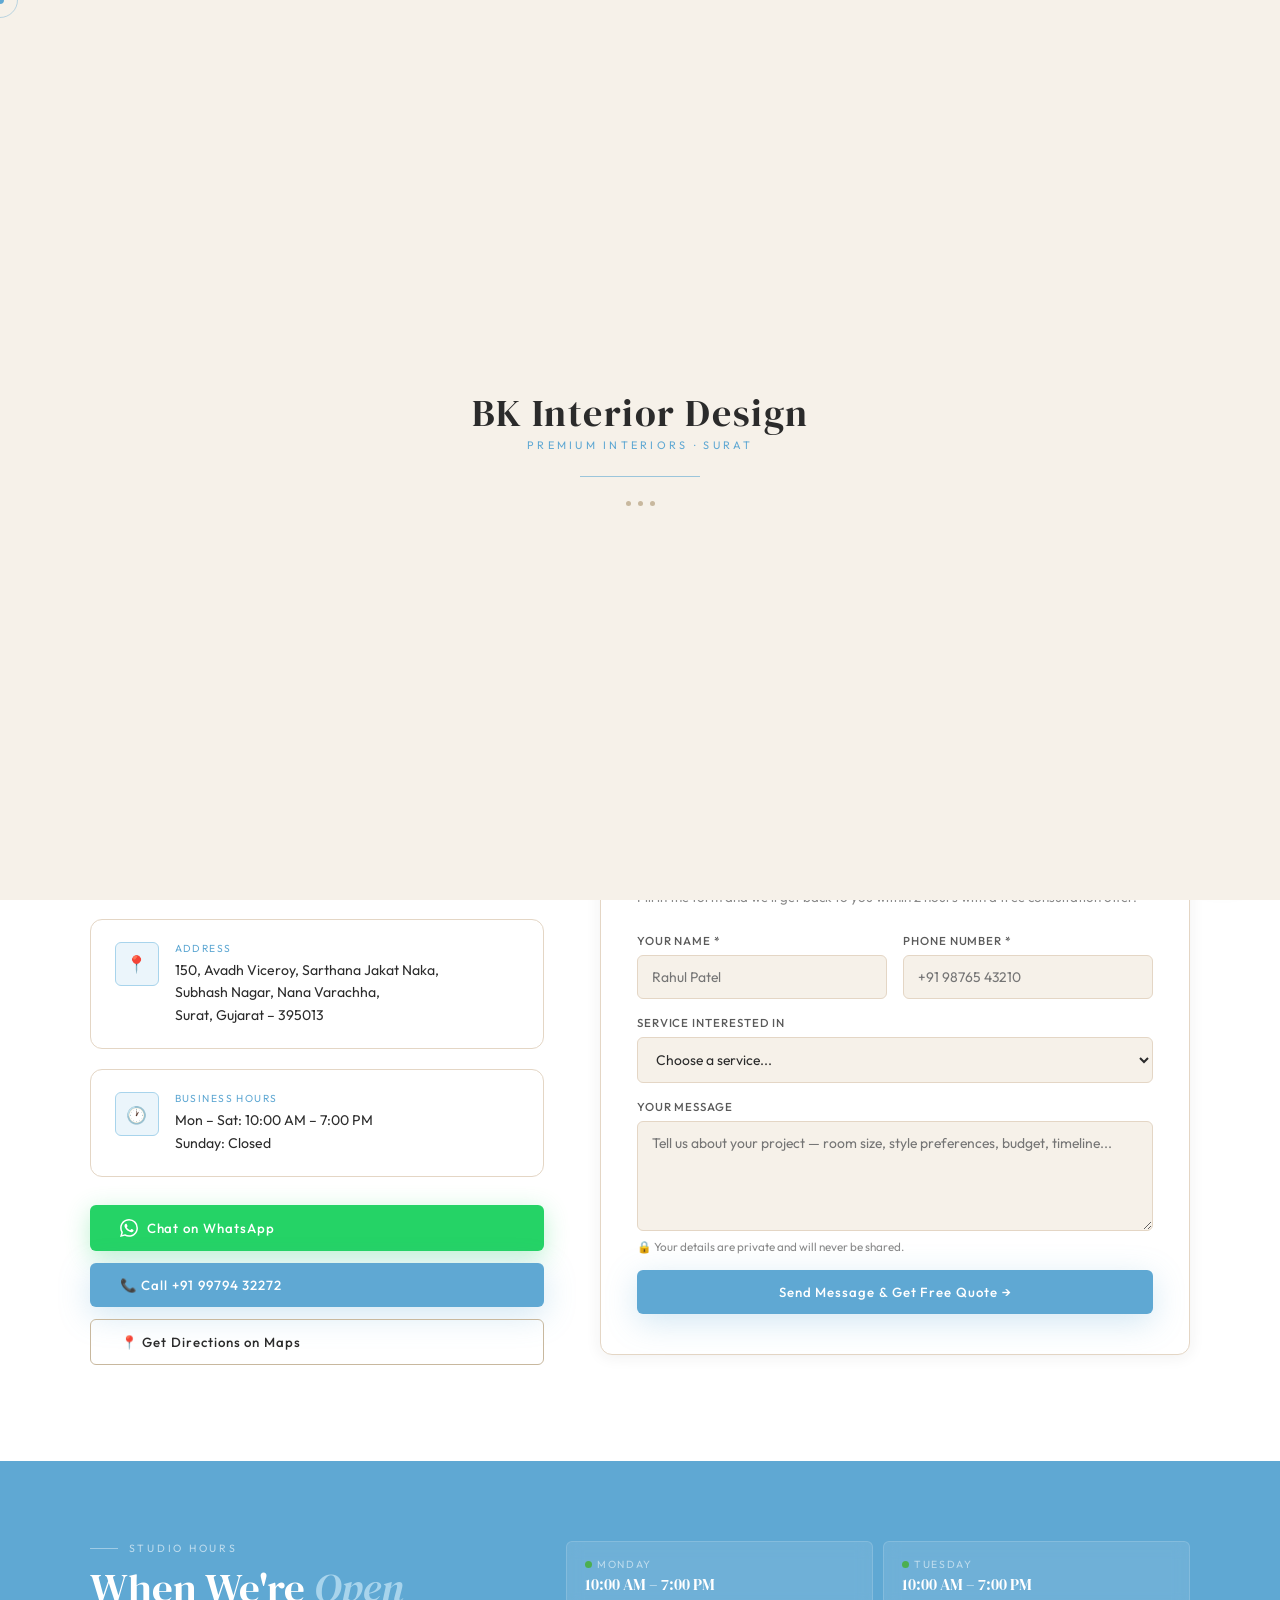
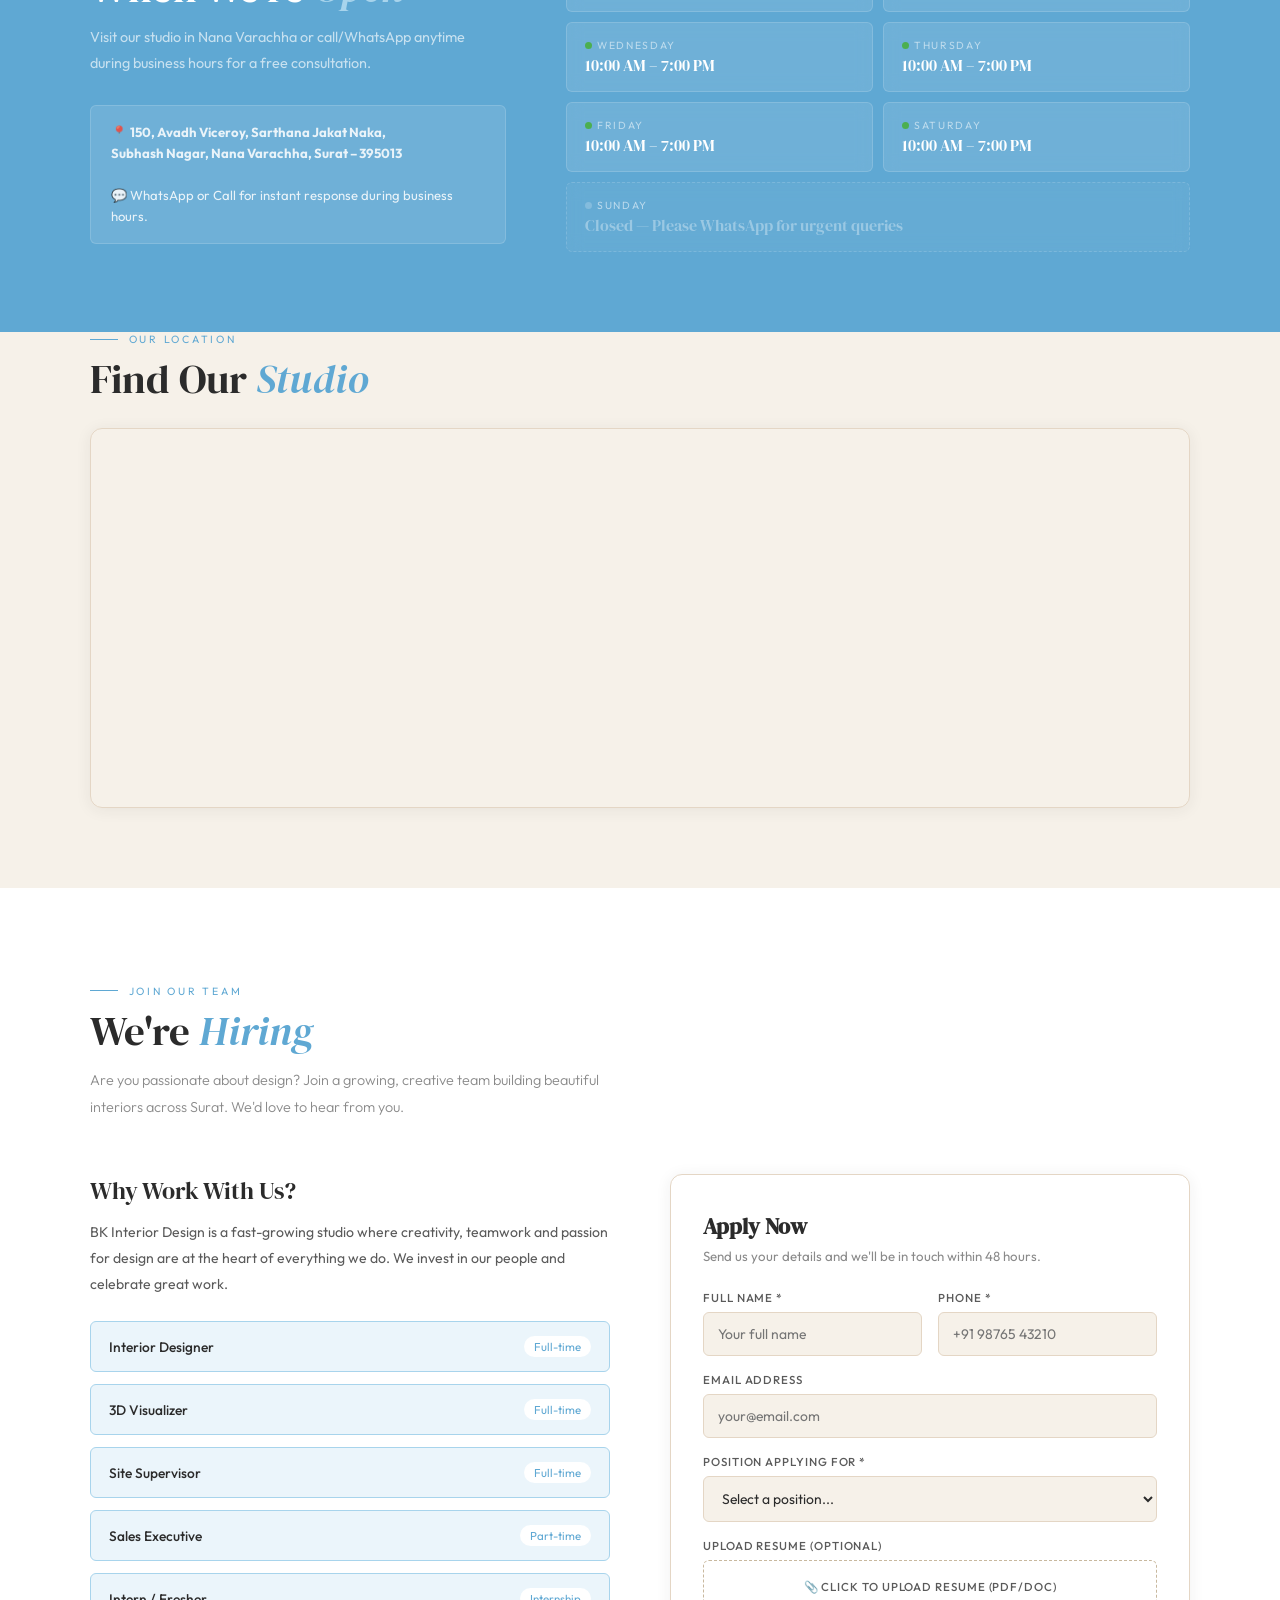
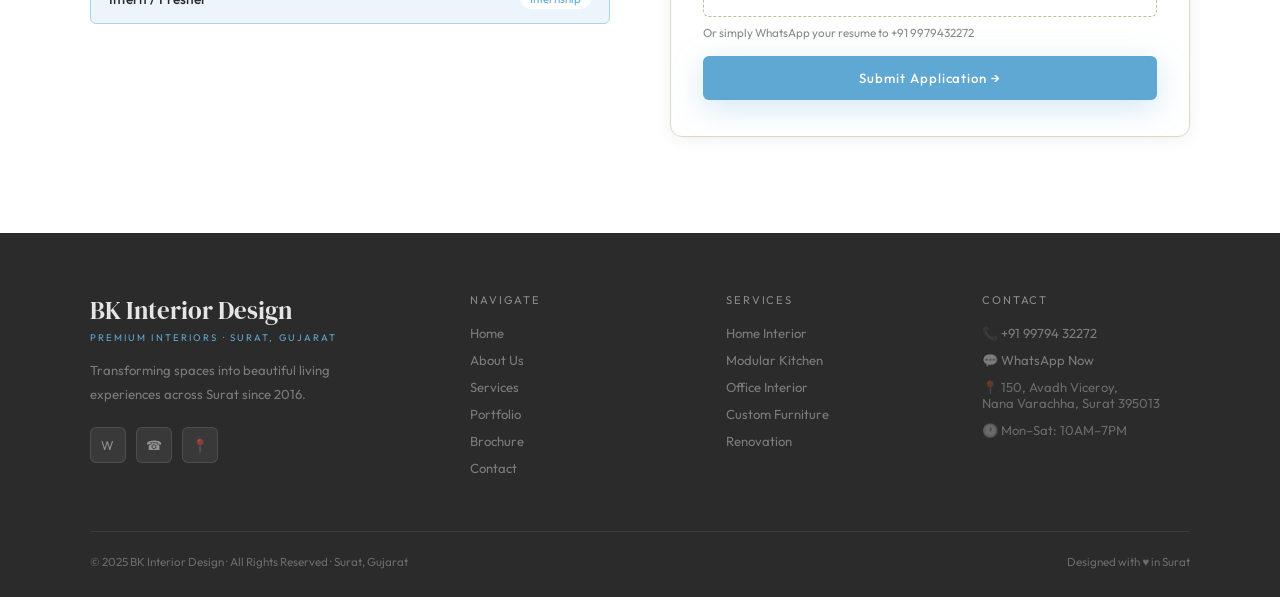
<file: contact.html>
<!doctype html>
<html lang="en">
  <head>
    <meta charset="UTF-8" />
    <meta name="viewport" content="width=device-width,initial-scale=1.0" />
    <meta
      name="description"
      content="Contact BK Interior Design Surat – Call, WhatsApp or visit us at Nana Varachha. Free consultation available. +91 9979432272"
    />
    <title>Contact Us | BK Interior Design Surat</title>
    <link
      href="https://fonts.googleapis.com/css2?family=DM+Serif+Display:ital@0;1&family=Outfit:wght@300;400;500;600&display=swap"
      rel="stylesheet"
    />
    <link rel="stylesheet" href="style.css" />
  </head>
  <body>
    <div id="cur"></div>
    <div id="curRing"></div>
    <div id="loader">
      <div class="loader-logo">
        <div class="ll-title">BK Interior Design</div>
        <div class="ll-sub">Premium Interiors · Surat</div>
      </div>
      <div class="loader-line"></div>
      <div class="loader-dots"><span></span><span></span><span></span></div>
    </div>

    <a
      class="float-wa"
      href="https://wa.me/919979432272?text=Hi%20BK%20Interior%20Design%2C%20I%27d%20like%20a%20free%20consultation."
      target="_blank"
      aria-label="WhatsApp"
      ><svg viewBox="0 0 24 24">
        <path
          d="M17.472 14.382c-.297-.149-1.758-.867-2.03-.967-.273-.099-.471-.148-.67.15-.197.297-.767.966-.94 1.164-.173.199-.347.223-.644.075-.297-.15-1.255-.463-2.39-1.475-.883-.788-1.48-1.761-1.653-2.059-.173-.297-.018-.458.13-.606.134-.133.298-.347.446-.52.149-.174.198-.298.298-.497.099-.198.05-.371-.025-.52-.075-.149-.669-1.612-.916-2.207-.242-.579-.487-.5-.669-.51-.173-.008-.371-.01-.57-.01-.198 0-.52.074-.792.372-.272.297-1.04 1.016-1.04 2.479 0 1.462 1.065 2.875 1.213 3.074.149.198 2.096 3.2 5.077 4.487.709.306 1.262.489 1.694.625.712.227 1.36.195 1.871.118.571-.085 1.758-.719 2.006-1.413.248-.694.248-1.289.173-1.413-.074-.124-.272-.198-.57-.347m-5.421 7.403h-.004a9.87 9.87 0 01-5.031-1.378l-.361-.214-3.741.982.998-3.648-.235-.374a9.86 9.86 0 01-1.51-5.26c.001-5.45 4.436-9.884 9.888-9.884 2.64 0 5.122 1.03 6.988 2.898a9.825 9.825 0 012.893 6.994c-.003 5.45-4.437 9.884-9.885 9.884m8.413-18.297A11.815 11.815 0 0012.05 0C5.495 0 .16 5.335.157 11.892c0 2.096.547 4.142 1.588 5.945L.057 24l6.305-1.654a11.882 11.882 0 005.683 1.448h.005c6.554 0 11.89-5.335 11.893-11.893a11.821 11.821 0 00-3.48-8.413z"
        /></svg
    ></a>
    <a class="float-call" href="tel:+919979432272" aria-label="Call Now"
      ><svg viewBox="0 0 24 24">
        <path
          d="M6.62 10.79c1.44 2.83 3.76 5.14 6.59 6.59l2.2-2.2c.27-.27.67-.36 1.02-.24 1.12.37 2.33.57 3.57.57.55 0 1 .45 1 1V20c0 .55-.45 1-1 1-9.39 0-17-7.61-17-17 0-.55.45-1 1-1h3.5c.55 0 1 .45 1 1 0 1.25.2 2.45.57 3.57.11.35.03.74-.25 1.02l-2.2 2.2z"
        /></svg
    ></a>

    <nav id="nav">
      <a class="nav-brand" href="index.html"
        ><span class="nb1">BK Interior Design</span
        ><span class="nb2">Surat · Gujarat</span></a
      >
      <div class="nav-links">
        <a href="index.html">Home</a><a href="about.html">About</a
        ><a href="services.html">Services</a>
        <a href="portfolio.html">Portfolio</a
        ><a href="brochure.html">Brochure</a>
        <a href="contact.html" class="active">Contact</a>
        <a
          href="https://wa.me/919979432272?text=Hi%2C%20I%27d%20like%20a%20free%20consultation."
          target="_blank"
          class="nav-cta"
          >Free Consultation</a
        >
      </div>
      <button class="ham" id="ham" aria-label="Menu">
        <span></span><span></span><span></span>
      </button>
    </nav>
    <div class="mob-nav" id="mobNav">
      <a href="index.html">Home</a><a href="about.html">About</a
      ><a href="services.html">Services</a>
      <a href="portfolio.html">Portfolio</a><a href="brochure.html">Brochure</a
      ><a href="contact.html">Contact</a>
      <a href="https://wa.me/919979432272" target="_blank" class="mob-cta"
        >💬 WhatsApp for Free Consultation</a
      >
    </div>

    <!-- PAGE HERO -->
    <div
      class="page-hero"
      style="
        background-image: url(&quot;https://images.unsplash.com/photo-1497366216548-37526070297c?w=1400&q=85&quot;);
      "
    >
      <div class="page-hero-content">
        <div class="breadcrumb">
          <a href="index.html">Home</a><span>/</span><span>Contact</span>
        </div>
        <div class="page-hero-tag">Get in Touch</div>
        <h1>Let's Start Your <em>Dream Project</em></h1>
        <p>
          Free consultation available — call, WhatsApp or fill the form below.
        </p>
      </div>
    </div>

    <!-- CONTACT -->
    <section class="section section-alt">
      <div class="sec-header reveal">
        <div class="sec-eye">Get in Touch</div>
        <h2 class="sec-title">Let's Talk About <em>Your Space</em></h2>
        <p class="sec-sub">
          Reach out for a free, no-obligation consultation. We'll visit your
          site and share our honest design advice — completely free.
        </p>
      </div>
      <div
        class="contact-free-note reveal"
        style="max-width: 560px; margin-bottom: 36px"
      >
        ✦ Free Consultation Available — Call, WhatsApp or fill the form and our
        designer will respond within 2 hours.
      </div>
      <div class="contact-grid">
        <div class="contact-info-col reveal-l">
          <div class="contact-card">
            <div class="cc-icon">📞</div>
            <div>
              <span class="cc-label">Phone / WhatsApp</span>
              <div class="cc-val">
                <a href="tel:+919979432272">+91 99794 32272</a>
              </div>
            </div>
          </div>
          <div class="contact-card">
            <div class="cc-icon">📍</div>
            <div>
              <span class="cc-label">Address</span>
              <div class="cc-val">
                150, Avadh Viceroy, Sarthana Jakat Naka,<br />Subhash Nagar,
                Nana Varachha,<br />Surat, Gujarat – 395013
              </div>
            </div>
          </div>
          <div class="contact-card">
            <div class="cc-icon">🕐</div>
            <div>
              <span class="cc-label">Business Hours</span>
              <div class="cc-val">
                Mon – Sat: 10:00 AM – 7:00 PM<br />Sunday: Closed
              </div>
            </div>
          </div>
          <div class="contact-btns">
            <a
              href="https://wa.me/919979432272?text=Hi%2C%20I%27d%20like%20a%20free%20interior%20design%20consultation."
              target="_blank"
              class="btn btn-wa"
              ><svg viewBox="0 0 24 24">
                <path
                  d="M17.472 14.382c-.297-.149-1.758-.867-2.03-.967-.273-.099-.471-.148-.67.15-.197.297-.767.966-.94 1.164-.173.199-.347.223-.644.075-.297-.15-1.255-.463-2.39-1.475-.883-.788-1.48-1.761-1.653-2.059-.173-.297-.018-.458.13-.606.134-.133.298-.347.446-.52.149-.174.198-.298.298-.497.099-.198.05-.371-.025-.52-.075-.149-.669-1.612-.916-2.207-.242-.579-.487-.5-.669-.51-.173-.008-.371-.01-.57-.01-.198 0-.52.074-.792.372-.272.297-1.04 1.016-1.04 2.479 0 1.462 1.065 2.875 1.213 3.074.149.198 2.096 3.2 5.077 4.487.709.306 1.262.489 1.694.625.712.227 1.36.195 1.871.118.571-.085 1.758-.719 2.006-1.413.248-.694.248-1.289.173-1.413-.074-.124-.272-.198-.57-.347m-5.421 7.403h-.004a9.87 9.87 0 01-5.031-1.378l-.361-.214-3.741.982.998-3.648-.235-.374a9.86 9.86 0 01-1.51-5.26c.001-5.45 4.436-9.884 9.888-9.884 2.64 0 5.122 1.03 6.988 2.898a9.825 9.825 0 012.893 6.994c-.003 5.45-4.437 9.884-9.885 9.884m8.413-18.297A11.815 11.815 0 0012.05 0C5.495 0 .16 5.335.157 11.892c0 2.096.547 4.142 1.588 5.945L.057 24l6.305-1.654a11.882 11.882 0 005.683 1.448h.005c6.554 0 11.89-5.335 11.893-11.893a11.821 11.821 0 00-3.48-8.413z"
                /></svg
              >Chat on WhatsApp</a
            >
            <a href="tel:+919979432272" class="btn btn-blue"
              >📞 Call +91 99794 32272</a
            >
            <a
              href="https://maps.app.goo.gl/T31pjjbV6wrdGJmz5"
              target="_blank"
              class="btn btn-outline"
              >📍 Get Directions on Maps</a
            >
          </div>
        </div>
        <div class="contact-form reveal-r">
          <div class="cf-title">Send a Message</div>
          <p class="cf-sub">
            Fill in the form and we'll get back to you within 2 hours with a
            free consultation offer.
          </p>
          <div class="form-row">
            <div class="fg">
              <label>Your Name *</label
              ><input type="text" id="ctName" placeholder="Rahul Patel" />
            </div>
            <div class="fg">
              <label>Phone Number *</label
              ><input type="tel" id="ctPhone" placeholder="+91 98765 43210" />
            </div>
          </div>
          <div class="fg">
            <label>Service Interested In</label>
            <select id="ctService">
              <option value="">Choose a service...</option>
              <option>Home Interior Design</option>
              <option>Modular Kitchen</option>
              <option>Office Interior</option>
              <option>Custom Furniture</option>
              <option>Renovation & Space Planning</option>
              <option>Not sure — need advice</option>
            </select>
          </div>
          <div class="fg">
            <label>Your Message</label
            ><textarea
              id="ctMsg"
              placeholder="Tell us about your project — room size, style preferences, budget, timeline..."
            ></textarea>
          </div>
          <div class="form-note">
            🔒 Your details are private and will never be shared.
          </div>
          <button
            class="btn btn-blue"
            style="width: 100%; justify-content: center"
            onclick="submitContact()"
          >
            Send Message & Get Free Quote →
          </button>
          <div class="form-success" id="ctSuccess">
            ✅ Message received! We'll call or WhatsApp you within 2 hours.
          </div>
        </div>
      </div>
    </section>

    <!-- HOURS -->
    <section class="hours-section">
      <div class="hours-inner">
        <div class="hours-left reveal-l">
          <div class="sec-eye light">Studio Hours</div>
          <h2 class="sec-title light">When We're <em>Open</em></h2>
          <p>
            Visit our studio in Nana Varachha or call/WhatsApp anytime during
            business hours for a free consultation.
          </p>
          <div class="hours-cta-note">
            📍
            <strong
              >150, Avadh Viceroy, Sarthana Jakat Naka,<br />Subhash Nagar, Nana
              Varachha, Surat – 395013</strong
            ><br /><br />💬 WhatsApp or Call for instant response during
            business hours.
          </div>
        </div>
        <div class="hours-grid reveal-r">
          <div class="hour-card">
            <div class="hc-day"><span class="hc-dot"></span>Monday</div>
            <div class="hc-time">10:00 AM – 7:00 PM</div>
          </div>
          <div class="hour-card">
            <div class="hc-day"><span class="hc-dot"></span>Tuesday</div>
            <div class="hc-time">10:00 AM – 7:00 PM</div>
          </div>
          <div class="hour-card">
            <div class="hc-day"><span class="hc-dot"></span>Wednesday</div>
            <div class="hc-time">10:00 AM – 7:00 PM</div>
          </div>
          <div class="hour-card">
            <div class="hc-day"><span class="hc-dot"></span>Thursday</div>
            <div class="hc-time">10:00 AM – 7:00 PM</div>
          </div>
          <div class="hour-card">
            <div class="hc-day"><span class="hc-dot"></span>Friday</div>
            <div class="hc-time">10:00 AM – 7:00 PM</div>
          </div>
          <div class="hour-card">
            <div class="hc-day"><span class="hc-dot"></span>Saturday</div>
            <div class="hc-time">10:00 AM – 7:00 PM</div>
          </div>
          <div class="hour-card closed" style="grid-column: 1/-1">
            <div class="hc-day"><span class="hc-dot"></span>Sunday</div>
            <div class="hc-time" style="color: rgba(255, 255, 255, 0.35)">
              Closed — Please WhatsApp for urgent queries
            </div>
          </div>
        </div>
      </div>
    </section>

    <!-- MAP -->
    <div class="map-section">
      <div class="reveal">
        <div class="sec-eye">Our Location</div>
        <h2 class="sec-title" style="margin-bottom: 24px">
          Find Our <em>Studio</em>
        </h2>
      </div>
      <div class="map-wrap reveal">
        <iframe
          src="https://www.google.com/maps?q=150+Avadh+Viceroy+Sarthana+Jakat+Naka+Nana+Varachha+Surat+Gujarat+395013&output=embed"
          allowfullscreen
          loading="lazy"
        ></iframe>
      </div>
    </div>

    <!-- CAREERS -->
    <section class="section section-alt">
      <div class="sec-header reveal">
        <div class="sec-eye">Join Our Team</div>
        <h2 class="sec-title">We're <em>Hiring</em></h2>
        <p class="sec-sub">
          Are you passionate about design? Join a growing, creative team
          building beautiful interiors across Surat. We'd love to hear from you.
        </p>
      </div>
      <div class="career-grid">
        <div class="career-info reveal-l">
          <div class="ci-title">Why Work With Us?</div>
          <p>
            BK Interior Design is a fast-growing studio where creativity,
            teamwork and passion for design are at the heart of everything we
            do. We invest in our people and celebrate great work.
          </p>
          <div class="openings">
            <div class="opening-pill">
              <span class="op-name">Interior Designer</span
              ><span class="op-type">Full-time</span>
            </div>
            <div class="opening-pill">
              <span class="op-name">3D Visualizer</span
              ><span class="op-type">Full-time</span>
            </div>
            <div class="opening-pill">
              <span class="op-name">Site Supervisor</span
              ><span class="op-type">Full-time</span>
            </div>
            <div class="opening-pill">
              <span class="op-name">Sales Executive</span
              ><span class="op-type">Part-time</span>
            </div>
            <div class="opening-pill">
              <span class="op-name">Intern / Fresher</span
              ><span class="op-type">Internship</span>
            </div>
          </div>
        </div>
        <div class="career-form reveal-r">
          <h3>Apply Now</h3>
          <p>Send us your details and we'll be in touch within 48 hours.</p>
          <div class="form-row">
            <div class="fg">
              <label>Full Name *</label
              ><input type="text" id="cName" placeholder="Your full name" />
            </div>
            <div class="fg">
              <label>Phone *</label
              ><input type="tel" id="cPhone" placeholder="+91 98765 43210" />
            </div>
          </div>
          <div class="fg">
            <label>Email Address</label
            ><input type="email" id="cEmail" placeholder="your@email.com" />
          </div>
          <div class="fg">
            <label>Position Applying For *</label>
            <select id="cPosition">
              <option value="">Select a position...</option>
              <option>Interior Designer</option>
              <option>3D Visualizer</option>
              <option>Site Supervisor</option>
              <option>Sales Executive</option>
              <option>Intern / Fresher</option>
              <option>Other</option>
            </select>
          </div>
          <div class="fg">
            <label>Upload Resume (Optional)</label>
            <label class="file-input-wrap">
              <input type="file" id="cResume" accept=".pdf,.doc,.docx" />
              <div>📎 Click to upload resume (PDF/DOC)</div>
              <div
                id="fileName"
                style="color: var(--blue); margin-top: 4px; font-size: 0.75rem"
              ></div>
            </label>
          </div>
          <div class="form-note">
            Or simply WhatsApp your resume to +91 9979432272
          </div>
          <button
            class="btn btn-blue"
            style="width: 100%; justify-content: center"
            onclick="submitCareer()"
          >
            Submit Application →
          </button>
          <div class="form-success" id="careerSuccess">
            ✅ Application sent! We'll contact you within 48 hours.
          </div>
        </div>
      </div>
    </section>

    <footer>
      <div class="footer-top">
        <div>
          <div class="fb-logo">BK Interior Design</div>
          <span class="fb-tag">Premium Interiors · Surat, Gujarat</span>
          <p class="fb-desc">
            Transforming spaces into beautiful living experiences across Surat
            since 2016.
          </p>
          <div class="fb-social">
            <a href="https://wa.me/919979432272" target="_blank" class="fbs"
              >W</a
            ><a href="tel:+919979432272" class="fbs">☎</a
            ><a
              href="https://maps.app.goo.gl/T31pjjbV6wrdGJmz5"
              target="_blank"
              class="fbs"
              >📍</a
            >
          </div>
        </div>
        <div>
          <div class="fc-title">Navigate</div>
          <a href="index.html" class="fc-link">Home</a
          ><a href="about.html" class="fc-link">About Us</a
          ><a href="services.html" class="fc-link">Services</a
          ><a href="portfolio.html" class="fc-link">Portfolio</a
          ><a href="brochure.html" class="fc-link">Brochure</a
          ><a href="contact.html" class="fc-link">Contact</a>
        </div>
        <div>
          <div class="fc-title">Services</div>
          <a href="services.html" class="fc-link">Home Interior</a
          ><a href="services.html" class="fc-link">Modular Kitchen</a
          ><a href="services.html" class="fc-link">Office Interior</a
          ><a href="services.html" class="fc-link">Custom Furniture</a
          ><a href="services.html" class="fc-link">Renovation</a>
        </div>
        <div>
          <div class="fc-title">Contact</div>
          <a href="tel:+919979432272" class="fc-link">📞 +91 99794 32272</a
          ><a href="https://wa.me/919979432272" target="_blank" class="fc-link"
            >💬 WhatsApp Now</a
          >
          <div
            class="fc-link"
            style="cursor: default; color: rgba(255, 255, 255, 0.3)"
          >
            📍 150, Avadh Viceroy,<br />Nana Varachha, Surat 395013
          </div>
          <div
            class="fc-link"
            style="
              cursor: default;
              color: rgba(255, 255, 255, 0.3);
              margin-top: 8px;
            "
          >
            🕐 Mon–Sat: 10AM–7PM
          </div>
        </div>
      </div>
      <div class="footer-bottom">
        <span
          >© 2025 BK Interior Design · All Rights Reserved · Surat,
          Gujarat</span
        ><span>Designed with ♥ in Surat</span>
      </div>
    </footer>
    <script src="script.js"></script>
  </body>
</html>
</file>
<file: style.css>
/* ═══════════════════════════════════════════════
   BK INTERIOR DESIGN — SHARED STYLESHEET
   style.css · All pages
═══════════════════════════════════════════════ */

/* ── ROOT VARIABLES ── */
:root {
  --blue: #5fa8d3;
  --blue-dark: #3d8ab8;
  --blue-light: #a8d4ec;
  --blue-pale: #ebf5fb;
  --cream: #f6f1e9;
  --beige: #e4d6c5;
  --beige-dark: #c8b89e;
  --dark: #2b2b2b;
  --mid: #5a5a5a;
  --soft: #8a8a8a;
  --white: #ffffff;
  --wa: #25d366;
  --shadow-sm: 0 2px 16px rgba(43, 43, 43, 0.07);
  --shadow: 0 8px 40px rgba(43, 43, 43, 0.1);
  --shadow-lg: 0 20px 70px rgba(43, 43, 43, 0.14);
  --shadow-blue: 0 8px 32px rgba(95, 168, 211, 0.28);
  --r: 6px;
  --r-lg: 12px;
  --transition: all 0.6s cubic-bezier(0.22, 1, 0.36, 1);
}

/* ── RESET ── */
*,
*::before,
*::after {
  box-sizing: border-box;
  margin: 0;
  padding: 0;
}
html {
  scroll-behavior: smooth;
  font-size: 16px;
  overflow-x: hidden;
  width: 100%;
  max-width: 100%;
}
body {
  font-family: "Outfit", sans-serif;
  background: var(--cream);
  color: var(--dark);
  overflow-x: hidden;
  width: 100%;
  position: relative;
  cursor: none;
}
section,
article,
header,
footer,
nav,
main,
aside {
  width: 100%;
  max-width: 100%;
  overflow-x: hidden;
  box-sizing: border-box;
}
img,
video {
  display: block;
  max-width: 100%;
  height: auto;
}
iframe {
  max-width: 100%;
  display: block;
}
a {
  text-decoration: none;
  color: inherit;
}
button {
  font-family: "Outfit", sans-serif;
  cursor: none;
}
input,
textarea,
select {
  font-family: "Outfit", sans-serif;
  max-width: 100%;
}

/* ── CUSTOM CURSOR ── */
#cur,
#curRing {
  position: fixed;
  border-radius: 50%;
  pointer-events: none;
  z-index: 10000;
  transform: translate(-50%, -50%);
  transition:
    width 0.3s,
    height 0.3s,
    background 0.3s,
    border-color 0.3s,
    opacity 0.3s;
}
#cur {
  width: 8px;
  height: 8px;
  background: var(--blue);
}
#curRing {
  width: 36px;
  height: 36px;
  background: transparent;
  border: 1.5px solid var(--blue);
  opacity: 0.4;
  transition:
    width 0.2s ease,
    height 0.2s ease,
    opacity 0.3s;
}
body.link-hovered #cur {
  width: 12px;
  height: 12px;
  background: var(--blue-dark);
}
body.link-hovered #curRing {
  width: 52px;
  height: 52px;
  opacity: 0.2;
}

/* ── LOADING SCREEN ── */
#loader {
  position: fixed;
  inset: 0;
  z-index: 9999;
  background: var(--cream);
  display: flex;
  flex-direction: column;
  align-items: center;
  justify-content: center;
  gap: 24px;
  transition:
    opacity 0.8s ease,
    visibility 0.8s ease;
}
#loader.done {
  opacity: 0;
  visibility: hidden;
  pointer-events: none;
}
.loader-logo {
  opacity: 0;
  transform: scale(0.88) translateY(10px);
  animation: loaderIn 0.9s 0.3s cubic-bezier(0.22, 1, 0.36, 1) forwards;
  text-align: center;
}
.loader-logo .ll-title {
  font-family: "DM Serif Display", serif;
  font-size: 2.4rem;
  color: var(--dark);
  letter-spacing: 0.04em;
  line-height: 1;
}
.loader-logo .ll-sub {
  font-size: 0.68rem;
  letter-spacing: 0.3em;
  text-transform: uppercase;
  color: var(--blue);
  margin-top: 6px;
}
.loader-line {
  width: 0;
  height: 1px;
  background: var(--blue);
  animation: lineGrow 1.2s 0.6s ease forwards;
  opacity: 0.6;
}
.loader-dots {
  display: flex;
  gap: 7px;
  opacity: 0;
  animation: fadeIn 0.5s 1s forwards;
}
.loader-dots span {
  width: 5px;
  height: 5px;
  border-radius: 50%;
  background: var(--beige-dark);
  animation: dotPulse 1.2s ease-in-out infinite;
}
.loader-dots span:nth-child(2) {
  animation-delay: 0.2s;
}
.loader-dots span:nth-child(3) {
  animation-delay: 0.4s;
}

@keyframes loaderIn {
  to {
    opacity: 1;
    transform: scale(1) translateY(0);
  }
}
@keyframes lineGrow {
  to {
    width: 120px;
  }
}
@keyframes fadeIn {
  to {
    opacity: 1;
  }
}
@keyframes dotPulse {
  0%,
  100% {
    opacity: 0.3;
    transform: scale(0.8);
  }
  50% {
    opacity: 1;
    transform: scale(1);
  }
}

/* ── FLOATING BUTTONS ── */
.float-wa,
.float-call {
  position: fixed;
  right: 28px;
  z-index: 500;
  border-radius: 50%;
  display: flex;
  align-items: center;
  justify-content: center;
  text-decoration: none;
  transition: var(--transition);
  border: none;
  cursor: none;
}
.float-wa {
  bottom: 32px;
  width: 60px;
  height: 60px;
  background: var(--wa);
  box-shadow: 0 6px 28px rgba(37, 211, 102, 0.4);
  animation: waPulse 3s ease-in-out infinite;
}
.float-wa:hover {
  transform: scale(1.12);
  box-shadow: 0 10px 36px rgba(37, 211, 102, 0.55);
}
.float-call {
  bottom: 104px;
  width: 52px;
  height: 52px;
  background: var(--blue);
  box-shadow: var(--shadow-blue);
}
.float-call:hover {
  transform: scale(1.1);
  box-shadow: 0 10px 36px rgba(95, 168, 211, 0.5);
}
.float-wa svg,
.float-call svg {
  width: 26px;
  fill: white;
  flex-shrink: 0;
}
.float-wa svg {
  width: 28px;
}
@keyframes waPulse {
  0%,
  100% {
    box-shadow: 0 6px 28px rgba(37, 211, 102, 0.4);
  }
  50% {
    box-shadow:
      0 6px 40px rgba(37, 211, 102, 0.65),
      0 0 0 8px rgba(37, 211, 102, 0.08);
  }
}

/* ── NAVBAR ── */
#nav {
  position: fixed;
  top: 0;
  left: 0;
  right: 0;
  z-index: 300;
  height: 70px;
  padding: 0 5%;
  display: flex;
  align-items: center;
  justify-content: space-between;
  background: rgba(246, 241, 233, 0.93);
  backdrop-filter: blur(18px);
  border-bottom: 1px solid rgba(228, 214, 197, 0.6);
  transition:
    box-shadow 0.4s,
    background 0.4s;
  width: 100%;
  box-sizing: border-box;
  overflow: hidden;
}
#nav.scrolled {
  box-shadow: var(--shadow-sm);
  background: rgba(246, 241, 233, 0.98);
}
.nav-brand {
  display: flex;
  flex-direction: column;
  gap: 1px;
  cursor: none;
}
.nav-brand .nb1 {
  font-family: "DM Serif Display", serif;
  font-size: 1.25rem;
  color: var(--dark);
  line-height: 1;
  letter-spacing: 0.02em;
}
.nav-brand .nb2 {
  font-size: 0.58rem;
  letter-spacing: 0.24em;
  text-transform: uppercase;
  color: var(--blue);
}
.nav-links {
  display: flex;
  align-items: center;
  gap: 30px;
}
.nav-links a {
  font-size: 0.8rem;
  font-weight: 400;
  letter-spacing: 0.06em;
  color: var(--mid);
  position: relative;
  padding-bottom: 3px;
  transition: color 0.3s;
}
.nav-links a::after {
  content: "";
  position: absolute;
  bottom: 0;
  left: 0;
  right: 100%;
  height: 1px;
  background: var(--blue);
  transition: right 0.35s ease;
}
.nav-links a:hover {
  color: var(--dark);
}
.nav-links a:hover::after,
.nav-links a.active::after {
  right: 0;
}
.nav-links a.active {
  color: var(--dark);
}
.nav-cta {
  background: var(--blue) !important;
  color: var(--white) !important;
  padding: 9px 22px !important;
  border-radius: var(--r);
  font-weight: 500 !important;
  box-shadow: var(--shadow-blue);
  border: none;
  transition:
    background 0.3s,
    transform 0.25s,
    box-shadow 0.25s !important;
}
.nav-cta::after {
  display: none !important;
}
.nav-cta:hover {
  background: var(--blue-dark) !important;
  transform: translateY(-1px);
  box-shadow: 0 10px 36px rgba(95, 168, 211, 0.45) !important;
}

/* Hamburger */
.ham {
  display: none;
  flex-direction: column;
  gap: 5px;
  background: none;
  border: none;
  padding: 4px;
  cursor: none;
}
.ham span {
  width: 24px;
  height: 1.5px;
  background: var(--dark);
  border-radius: 2px;
  transition: all 0.35s;
}
.ham.open span:nth-child(1) {
  transform: translateY(6.5px) rotate(45deg);
}
.ham.open span:nth-child(2) {
  opacity: 0;
  transform: scaleX(0);
}
.ham.open span:nth-child(3) {
  transform: translateY(-6.5px) rotate(-45deg);
}

/* Mobile nav */
.mob-nav {
  display: none;
  position: fixed;
  top: 70px;
  left: 0;
  right: 0;
  z-index: 299;
  background: rgba(246, 241, 233, 0.98);
  backdrop-filter: blur(18px);
  border-bottom: 1px solid var(--beige);
  padding: 20px 5% 28px;
  flex-direction: column;
  gap: 0;
  box-shadow: var(--shadow);
  width: 100%;
  box-sizing: border-box;
  overflow-x: hidden;
}
.mob-nav.open {
  display: flex;
}
.mob-nav a {
  padding: 13px 0;
  font-size: 0.92rem;
  color: var(--dark);
  border-bottom: 1px solid var(--beige);
  letter-spacing: 0.04em;
  transition:
    color 0.25s,
    padding-left 0.25s;
}
.mob-nav a:hover {
  color: var(--blue);
  padding-left: 8px;
}
.mob-nav .mob-cta {
  margin-top: 18px;
  background: var(--blue);
  color: var(--white) !important;
  padding: 13px 0 !important;
  text-align: center;
  border-radius: var(--r);
  font-weight: 500;
  border: none;
  border-bottom: none !important;
}

/* ── BUTTONS ── */
.btn {
  display: inline-flex;
  align-items: center;
  gap: 9px;
  padding: 14px 30px;
  border-radius: var(--r);
  font-size: 0.83rem;
  font-weight: 500;
  letter-spacing: 0.07em;
  border: none;
  cursor: none;
  transition: var(--transition);
  white-space: nowrap;
  text-decoration: none;
  max-width: 100%;
  box-sizing: border-box;
}
.btn-blue {
  background: var(--blue);
  color: var(--white);
  box-shadow: var(--shadow-blue);
}
.btn-blue:hover {
  background: var(--blue-dark);
  transform: translateY(-3px);
  box-shadow: 0 14px 44px rgba(95, 168, 211, 0.4);
}
.btn-outline {
  background: transparent;
  color: var(--dark);
  border: 1.5px solid var(--beige-dark);
}
.btn-outline:hover {
  background: var(--beige);
  border-color: var(--blue);
  transform: translateY(-2px);
}
.btn-wa {
  background: var(--wa);
  color: var(--white);
  box-shadow: 0 6px 24px rgba(37, 211, 102, 0.3);
}
.btn-wa:hover {
  background: #1da851;
  transform: translateY(-3px);
  box-shadow: 0 12px 36px rgba(37, 211, 102, 0.4);
}
.btn-wa svg,
.btn svg {
  width: 18px;
  fill: currentColor;
  flex-shrink: 0;
}
.btn-wa svg {
  fill: white;
}
.btn-sm {
  padding: 10px 22px;
  font-size: 0.76rem;
}
.btn-lg {
  padding: 16px 38px;
  font-size: 0.88rem;
}

/* ── SECTIONS ── */
.section {
  padding: 96px 7%;
  width: 100%;
  box-sizing: border-box;
}
.section-alt {
  background: var(--white);
}
.section-dark {
  background: var(--dark);
  color: var(--white);
}
.section-blue {
  background: var(--blue);
  color: var(--white);
}
.sec-header {
  margin-bottom: 54px;
}
.sec-eye {
  font-size: 0.66rem;
  letter-spacing: 0.26em;
  text-transform: uppercase;
  color: var(--blue);
  display: flex;
  align-items: center;
  gap: 11px;
  margin-bottom: 10px;
}
.sec-eye::before {
  content: "";
  width: 28px;
  height: 1px;
  background: var(--blue);
}
.sec-eye.light::before {
  background: rgba(255, 255, 255, 0.5);
}
.sec-eye.light {
  color: rgba(255, 255, 255, 0.6);
}
h2.sec-title {
  font-family: "DM Serif Display", serif;
  font-size: clamp(2rem, 3.2vw, 3rem);
  font-weight: 400;
  line-height: 1.16;
  color: var(--dark);
}
h2.sec-title em {
  font-style: italic;
  color: var(--blue);
}
h2.sec-title.light {
  color: var(--white);
}
h2.sec-title.light em {
  color: var(--blue-light);
}
.sec-sub {
  font-size: 0.9rem;
  line-height: 1.85;
  color: var(--soft);
  max-width: 520px;
  margin-top: 12px;
  font-weight: 300;
}
.sec-sub.light {
  color: rgba(255, 255, 255, 0.65);
}

/* ── PAGE HERO BANNER (inner pages) ── */
.page-hero {
  background:
    linear-gradient(
      105deg,
      rgba(43, 43, 43, 0.82) 0%,
      rgba(43, 43, 43, 0.45) 60%,
      rgba(43, 43, 43, 0.15) 100%
    ),
    center/cover no-repeat;
  min-height: 340px;
  display: flex;
  align-items: flex-end;
  padding: 80px 7% 56px;
  margin-top: 70px;
  position: relative;
  overflow: hidden;
}
.page-hero-content {
  position: relative;
  z-index: 2;
  color: var(--white);
}
.page-hero-tag {
  font-size: 0.8rem;
  letter-spacing: 0.28em;
  text-transform: uppercase;
  color: var(--blue-light);
  display: flex;
  align-items: center;
  gap: 10px;
  margin-bottom: 14px;
}
.page-hero-tag::before {
  content: "";
  width: 26px;
  height: 1px;
  background: var(--blue-light);
}
.page-hero h1 {
  font-family: "DM Serif Display", serif;
  font-size: clamp(2.5rem, 4.5vw, 4.5rem);
  font-weight: 400;
  line-height: 1.1;
  letter-spacing: -0.01em;
}
.page-hero h1 em {
  font-style: italic;
  color: var(--blue-light);
}
.page-hero p {
  font-size: 1rem;
  color: rgba(255, 255, 255, 0.7);
  margin-top: 12px;
  font-weight: 300;
}
/* Breadcrumb */
.breadcrumb {
  display: flex;
  align-items: center;
  gap: 8px;
  font-size: 0.72rem;
  color: rgba(255, 255, 255, 0.5);
  margin-bottom: 16px;
  letter-spacing: 0.04em;
}
.breadcrumb a {
  color: rgba(255, 255, 255, 0.6);
  transition: color 0.25s;
}
.breadcrumb a:hover {
  color: var(--blue-light);
}
.breadcrumb span {
  color: rgba(255, 255, 255, 0.3);
}

/* ── REVEAL ANIMATIONS ── */
.reveal,
.reveal-l,
.reveal-r {
  opacity: 0;
  transition:
    opacity 0.75s ease,
    transform 0.75s ease;
}
.reveal {
  transform: translateY(26px);
}
.reveal-l {
  transform: translateY(20px);
}
.reveal-r {
  transform: translateY(20px);
}
.reveal.on,
.reveal-l.on,
.reveal-r.on {
  opacity: 1;
  transform: none;
}
.delay-1 {
  transition-delay: 0.1s;
}
.delay-2 {
  transition-delay: 0.2s;
}
.delay-3 {
  transition-delay: 0.3s;
}
.delay-4 {
  transition-delay: 0.4s;
}
.delay-5 {
  transition-delay: 0.5s;
}

/* ── TICKER ── */
.ticker {
  background: var(--blue);
  overflow: hidden;
  padding: 14px 0;
  position: relative;
  width: 100%;
  max-width: 100%;
}
.ticker-track {
  display: flex;
  width: max-content;
  animation: ticker 30s linear infinite;
  will-change: transform;
}
.ticker-track:hover {
  animation-play-state: paused;
}
.ticker-item {
  white-space: nowrap;
  font-size: 0.68rem;
  letter-spacing: 0.2em;
  text-transform: uppercase;
  color: rgba(255, 255, 255, 0.85);
  padding: 0 32px;
  display: flex;
  align-items: center;
  gap: 32px;
}
.ticker-item::before {
  content: "◆";
  font-size: 0.45rem;
  opacity: 0.5;
}
@keyframes ticker {
  from {
    transform: translateX(0);
  }
  to {
    transform: translateX(-50%);
  }
}

/* ── INTRO NUMBERS ── */
.intro-nums {
  padding: 56px 7%;
  display: grid;
  grid-template-columns: repeat(4, 1fr);
  gap: 1px;
  background-color: var(--beige);
  width: 100%;
  overflow: hidden;
  box-sizing: border-box;
}
.in-card {
  background: var(--white);
  padding: 36px 32px;
  transition: background 0.3s;
}
.in-card:hover {
  background: var(--blue-pale);
}
.in-num {
  font-family: "DM Serif Display", serif;
  font-size: 2.8rem;
  font-weight: 400;
  color: var(--blue);
  line-height: 1;
}
.in-label {
  font-size: 0.78rem;
  color: var(--soft);
  margin-top: 6px;
  letter-spacing: 0.04em;
}

/* ── HERO SLIDER ── */
.hero {
  position: relative;
  height: 100vh;
  min-height: 580px;
  overflow: hidden;
  padding-top: 70px;
  width: 100%;
  max-width: 100%;
}
.slides {
  position: relative;
  height: 100%;
  width: 100%;
  overflow: hidden;
}
.slide {
  position: absolute;
  top: 0;
  left: 0;
  right: 0;
  bottom: 0;
  width: 100%;
  display: flex;
  align-items: center;
  opacity: 0;
  visibility: hidden;
  transition:
    opacity 1.1s ease,
    visibility 1.1s ease;
  overflow: hidden;
}
.slide.active {
  opacity: 1;
  visibility: visible;
}
.slide-bg {
  position: absolute;
  top: 0;
  left: 0;
  right: 0;
  bottom: 0;
  z-index: 0;
  overflow: hidden;
  width: 100%;
}
.slide-bg img {
  width: 100%;
  height: 100%;
  object-fit: cover;
  object-position: center;
  transform: scale(1.08);
  transition: transform 7s ease;
}
.slide.active .slide-bg img {
  transform: scale(1);
}
.slide-overlay {
  position: absolute;
  inset: 0;
  z-index: 1;
  background: linear-gradient(
    105deg,
    rgba(43, 43, 43, 0.72) 0%,
    rgba(43, 43, 43, 0.4) 55%,
    rgba(43, 43, 43, 0.1) 100%
  );
}
.slide-content {
  position: relative;
  z-index: 2;
  padding: 0 7%;
  width: 100%;
  max-width: 700px;
  color: var(--white);
  box-sizing: border-box;
}
.slide-tag {
  font-size: 0.66rem;
  letter-spacing: 0.28em;
  text-transform: uppercase;
  color: var(--blue-light);
  display: flex;
  align-items: center;
  gap: 10px;
  margin-bottom: 20px;
  opacity: 0;
  transform: translateY(18px);
  transition:
    opacity 0.7s 0.3s ease,
    transform 0.7s 0.3s ease;
}
.slide-tag::before {
  content: "";
  width: 26px;
  height: 1px;
  background: var(--blue-light);
}
.slide.active .slide-tag {
  opacity: 1;
  transform: none;
}
.slide-h1 {
  font-family: "DM Serif Display", serif;
  font-size: clamp(2.8rem, 5.5vw, 5.2rem);
  font-weight: 400;
  line-height: 1.06;
  letter-spacing: -0.01em;
  margin-bottom: 20px;
  opacity: 0;
  transform: translateY(22px);
  transition:
    opacity 0.75s 0.45s ease,
    transform 0.75s 0.45s ease;
}
.slide.active .slide-h1 {
  opacity: 1;
  transform: none;
}
.slide-h1 em {
  font-style: italic;
  color: var(--blue-light);
}
.slide-sub {
  font-size: 0.96rem;
  line-height: 1.8;
  font-weight: 300;
  color: rgba(255, 255, 255, 0.75);
  margin-bottom: 38px;
  opacity: 0;
  transform: translateY(18px);
  transition:
    opacity 0.7s 0.6s ease,
    transform 0.7s 0.6s ease;
}
.slide.active .slide-sub {
  opacity: 1;
  transform: none;
}
.slide-btns {
  display: flex;
  gap: 14px;
  flex-wrap: wrap;
  opacity: 0;
  transform: translateY(16px);
  transition:
    opacity 0.7s 0.75s ease,
    transform 0.7s 0.75s ease;
}
.slide.active .slide-btns {
  opacity: 1;
  transform: none;
}
.slide-label {
  position: absolute;
  bottom: 44px;
  right: 7%;
  z-index: 2;
  background: rgba(246, 241, 233, 0.92);
  backdrop-filter: blur(12px);
  padding: 14px 22px;
  border-radius: var(--r);
  border-left: 2px solid var(--blue);
  font-size: 0.78rem;
  color: var(--dark);
  opacity: 0;
  transform: translateY(12px);
  transition:
    opacity 0.7s 0.9s ease,
    transform 0.7s 0.9s ease;
}
.slide.active .slide-label {
  opacity: 1;
  transform: none;
}
.slide-label strong {
  display: block;
  font-family: "DM Serif Display", serif;
  font-size: 1rem;
  margin-bottom: 2px;
}

/* Slider controls — Desktop: arrows bottom-left, dots bottom-center */
.slider-nav {
  position: absolute;
  bottom: 44px;
  left: 7%;
  z-index: 10;
  display: flex;
  align-items: center;
  gap: 10px;
}
.sn-btns {
  display: flex;
  align-items: center;
  gap: 10px;
}
.sn-btn {
  width: 40px;
  height: 40px;
  border-radius: 50%;
  background: rgba(255, 255, 255, 0.12);
  backdrop-filter: blur(8px);
  border: 1px solid rgba(255, 255, 255, 0.25);
  color: white;
  font-size: 1.1rem;
  display: flex;
  align-items: center;
  justify-content: center;
  cursor: none;
  transition: all 0.3s;
}
.sn-btn:hover {
  background: var(--blue);
  border-color: var(--blue);
}
.slider-dots {
  position: absolute;
  bottom: 54px;
  left: 50%;
  transform: translateX(-50%);
  z-index: 10;
  display: flex;
  gap: 8px;
  align-items: center;
}
.sd {
  width: 24px;
  height: 2px;
  background: rgba(255, 255, 255, 0.35);
  border-radius: 2px;
  cursor: none;
  transition: all 0.4s;
}
.sd.active {
  width: 44px;
  background: var(--blue);
}

/* ── SERVICES ── */
.svc-grid {
  display: grid;
  grid-template-columns: repeat(3, 1fr);
  gap: 22px;
  margin-top: 52px;
}
.svc-card {
  background: var(--white);
  border-radius: var(--r-lg);
  padding: 36px 30px;
  border: 1px solid var(--beige);
  position: relative;
  overflow: hidden;
  transition: var(--transition);
  cursor: none;
}
.svc-card::before {
  content: "";
  position: absolute;
  top: 0;
  left: 0;
  right: 0;
  height: 2px;
  background: linear-gradient(90deg, var(--blue), var(--blue-light));
  transform: scaleX(0);
  transform-origin: left;
  transition: transform 0.5s ease;
}
.svc-card:hover {
  transform: translateY(-8px);
  box-shadow: var(--shadow-lg);
}
.svc-card:hover::before {
  transform: scaleX(1);
}
.svc-icon {
  width: 54px;
  height: 54px;
  border-radius: 10px;
  background: var(--blue-pale);
  display: flex;
  align-items: center;
  justify-content: center;
  font-size: 1.5rem;
  margin-bottom: 20px;
  transition:
    background 0.35s,
    transform 0.35s;
}
.svc-card:hover .svc-icon {
  background: var(--blue);
  transform: scale(1.05) rotate(-4deg);
}
.svc-name {
  font-family: "DM Serif Display", serif;
  font-size: 1.2rem;
  color: var(--dark);
  margin-bottom: 10px;
}
.svc-desc {
  font-size: 0.83rem;
  line-height: 1.8;
  color: var(--soft);
}
.svc-benefit {
  margin-top: 16px;
  font-size: 0.75rem;
  font-weight: 500;
  color: var(--blue);
  display: flex;
  align-items: center;
  gap: 6px;
  opacity: 0;
  transform: translateY(8px);
  transition:
    opacity 0.3s,
    transform 0.3s;
}
.svc-card:hover .svc-benefit {
  opacity: 1;
  transform: none;
}
.svc-benefit::before {
  content: "→";
}

/* ── BEFORE / AFTER ── */
.ba-section {
  background: var(--dark);
  padding: 96px 7%;
  width: 100%;
  box-sizing: border-box;
  overflow-x: hidden;
}
.ba-section .sec-title {
  color: var(--white);
}
.ba-section .sec-title em {
  color: var(--blue-light);
}
.ba-grid {
  display: grid;
  grid-template-columns: 1fr 1fr;
  gap: 36px;
  margin-top: 52px;
}
.ba-wrap {
  border-radius: var(--r-lg);
  overflow: hidden;
  position: relative;
  box-shadow: var(--shadow-lg);
  user-select: none;
}
.ba-container {
  position: relative;
  height: 280px;
  overflow: hidden;
  cursor: col-resize;
}
.ba-after,
.ba-before {
  position: absolute;
  inset: 0;
}
.ba-before {
  z-index: 1;
}
.ba-after {
  z-index: 2;
  clip-path: inset(0 50% 0 0);
}
.ba-after img,
.ba-before img {
  width: 100%;
  height: 100%;
  object-fit: cover;
}
.ba-handle {
  position: absolute;
  top: 0;
  bottom: 0;
  z-index: 3;
  left: 50%;
  transform: translateX(-50%);
  width: 3px;
  background: var(--white);
  cursor: col-resize;
}
.ba-handle::before {
  content: "◀ ▶";
  position: absolute;
  top: 50%;
  left: 50%;
  transform: translate(-50%, -50%);
  background: var(--white);
  color: var(--blue);
  font-size: 0.55rem;
  padding: 8px 7px;
  border-radius: 50%;
  box-shadow: 0 2px 10px rgba(0, 0, 0, 0.25);
  white-space: nowrap;
}
.ba-labels {
  display: grid;
  grid-template-columns: 1fr 1fr;
}
.ba-label {
  padding: 12px 18px;
  font-size: 0.72rem;
  letter-spacing: 0.1em;
  text-transform: uppercase;
  font-weight: 500;
  background: var(--dark);
  color: var(--soft);
}
.ba-label.after {
  text-align: right;
  color: var(--blue);
}
.ba-caption {
  padding: 16px 18px;
  background: rgba(255, 255, 255, 0.05);
  border-top: 1px solid rgba(255, 255, 255, 0.07);
}
.ba-caption .bc-name {
  font-family: "DM Serif Display", serif;
  font-size: 1rem;
  color: var(--white);
}
.ba-caption .bc-loc {
  font-size: 0.74rem;
  color: var(--soft);
  margin-top: 2px;
}

/* ── PORTFOLIO ── */
.port-filter {
  display: flex;
  gap: 10px;
  flex-wrap: wrap;
  margin-bottom: 36px;
}
.pf-btn {
  padding: 9px 22px;
  border-radius: 100px;
  font-size: 0.76rem;
  letter-spacing: 0.06em;
  font-weight: 500;
  background: transparent;
  border: 1.5px solid var(--beige-dark);
  color: var(--mid);
  cursor: none;
  transition: all 0.3s;
}
.pf-btn:hover,
.pf-btn.active {
  background: var(--blue);
  border-color: var(--blue);
  color: var(--white);
}
.port-grid {
  display: grid;
  grid-template-columns: repeat(3, 1fr);
  gap: 20px;
}
.port-item {
  border-radius: var(--r-lg);
  overflow: hidden;
  background: var(--white);
  border: 1px solid var(--beige);
  cursor: none;
  transition: var(--transition);
}
.port-item:hover {
  transform: translateY(-6px) rotate(0.4deg);
  box-shadow: var(--shadow-lg);
}
.port-img {
  height: 220px;
  overflow: hidden;
  position: relative;
}
.port-img img {
  width: 100%;
  height: 100%;
  object-fit: cover;
  transition: transform 0.7s cubic-bezier(0.22, 1, 0.36, 1);
}
.port-item:hover .port-img img {
  transform: scale(1.09);
}
.port-cat-tag {
  position: absolute;
  top: 14px;
  left: 14px;
  z-index: 1;
  background: rgba(246, 241, 233, 0.92);
  backdrop-filter: blur(8px);
  font-size: 0.64rem;
  letter-spacing: 0.12em;
  text-transform: uppercase;
  color: var(--blue);
  padding: 4px 12px;
  border-radius: 100px;
}
.port-body {
  padding: 22px 22px 26px;
}
.port-name {
  font-family: "DM Serif Display", serif;
  font-size: 1.1rem;
  color: var(--dark);
  margin-bottom: 4px;
}
.port-meta {
  font-size: 0.72rem;
  color: var(--soft);
  display: flex;
  gap: 10px;
  flex-wrap: wrap;
  margin-bottom: 14px;
}
.port-meta span {
  display: flex;
  align-items: center;
  gap: 4px;
}
.port-case {
  border-top: 1px solid var(--beige);
  padding-top: 14px;
  display: flex;
  flex-direction: column;
  gap: 8px;
}
.port-case-item {
  font-size: 0.78rem;
  line-height: 1.6;
  color: var(--mid);
}
.port-case-item strong {
  color: var(--dark);
  font-weight: 500;
}

/* ── ABOUT ── */
.about-grid {
  display: grid;
  grid-template-columns: 1fr 1fr;
  gap: 72px;
  align-items: center;
}
.about-img-mosaic {
  position: relative;
}
.aim-main {
  width: 100%;
  height: 480px;
  object-fit: cover;
  border-radius: var(--r-lg);
  display: block;
}
.aim-sm {
  position: absolute;
  bottom: -24px;
  right: -24px;
  width: 46%;
  height: 200px;
  object-fit: cover;
  border-radius: var(--r-lg);
  border: 5px solid var(--cream);
  box-shadow: var(--shadow);
}
.about-badge {
  position: absolute;
  top: 28px;
  left: -20px;
  background: var(--blue);
  color: var(--white);
  padding: 16px 20px;
  border-radius: var(--r);
  box-shadow: var(--shadow-blue);
  text-align: center;
}
.about-badge strong {
  display: block;
  font-family: "DM Serif Display", serif;
  font-size: 1.8rem;
  line-height: 1;
}
.about-badge span {
  font-size: 0.62rem;
  letter-spacing: 0.1em;
  opacity: 0.85;
}
.about-body {
  font-size: 0.9rem;
  line-height: 1.9;
  color: var(--mid);
  margin: 18px 0 24px;
  font-weight: 300;
}
.about-bullets {
  list-style: none;
  display: flex;
  flex-direction: column;
  gap: 11px;
  margin-bottom: 32px;
}
.about-bullets li {
  display: flex;
  align-items: flex-start;
  gap: 11px;
  font-size: 0.86rem;
  color: var(--mid);
}
.about-bullets li::before {
  content: "✦";
  color: var(--blue);
  font-size: 0.6rem;
  margin-top: 4px;
  flex-shrink: 0;
}
.about-quote {
  border-left: 2px solid var(--blue);
  padding: 16px 20px;
  margin: 28px 0;
  background: var(--blue-pale);
  border-radius: 0 var(--r) var(--r) 0;
}
.about-quote p {
  font-family: "DM Serif Display", serif;
  font-style: italic;
  font-size: 1.15rem;
  color: var(--dark);
  line-height: 1.4;
}

/* ── PROCESS ── */
.process-steps {
  display: grid;
  grid-template-columns: repeat(4, 1fr);
  gap: 20px;
  margin-top: 52px;
}
.ps-card {
  background: var(--white);
  border-radius: var(--r-lg);
  padding: 30px 24px;
  border: 1px solid var(--beige);
  position: relative;
  transition: var(--transition);
}
.ps-card:hover {
  transform: translateY(-5px);
  box-shadow: var(--shadow);
}
.ps-num {
  font-family: "DM Serif Display", serif;
  font-size: 2.8rem;
  font-weight: 400;
  color: var(--beige);
  line-height: 1;
  margin-bottom: 14px;
  transition: color 0.35s;
}
.ps-card:hover .ps-num {
  color: var(--blue-light);
}
.ps-title {
  font-size: 0.9rem;
  font-weight: 600;
  color: var(--dark);
  margin-bottom: 8px;
}
.ps-desc {
  font-size: 0.8rem;
  line-height: 1.75;
  color: var(--soft);
}
.ps-arrow {
  position: absolute;
  top: 50%;
  right: -12px;
  transform: translateY(-50%);
  width: 24px;
  height: 24px;
  background: var(--blue-pale);
  border-radius: 50%;
  display: flex;
  align-items: center;
  justify-content: center;
  color: var(--blue);
  font-size: 0.7rem;
  z-index: 1;
}
.ps-card:last-child .ps-arrow {
  display: none;
}

/* ── TESTIMONIALS ── */
.testi-grid {
  display: grid;
  grid-template-columns: repeat(3, 1fr);
  gap: 22px;
  margin-top: 50px;
}
.testi-card {
  background: var(--white);
  border-radius: var(--r-lg);
  padding: 32px 28px;
  border: 1px solid var(--beige);
  transition: var(--transition);
}
.testi-card:hover {
  transform: translateY(-5px);
  box-shadow: var(--shadow);
}
.tq-mark {
  font-family: "DM Serif Display", serif;
  font-size: 3.6rem;
  color: var(--blue-light);
  line-height: 0.5;
  margin-bottom: 16px;
  display: block;
}
.testi-stars {
  color: #d4a017;
  font-size: 0.88rem;
  letter-spacing: 2px;
  margin-bottom: 14px;
}
.testi-text {
  font-size: 0.87rem;
  line-height: 1.85;
  color: var(--mid);
  font-style: italic;
  margin-bottom: 22px;
}
.testi-author {
  font-size: 0.82rem;
  font-weight: 600;
  color: var(--dark);
}
.testi-loc {
  font-size: 0.73rem;
  color: var(--soft);
}
.testi-rating-badge {
  display: inline-flex;
  align-items: center;
  gap: 5px;
  background: var(--blue-pale);
  border-radius: 100px;
  font-size: 0.65rem;
  font-weight: 600;
  color: var(--blue);
  padding: 3px 10px;
  margin-bottom: 12px;
}

/* ── BROCHURE ── */
.brochure-section {
  background: linear-gradient(135deg, var(--dark) 0%, #3a3a3a 100%);
  padding: 80px 7%;
}
.brochure-inner {
  display: grid;
  grid-template-columns: 1fr 1.2fr;
  gap: 64px;
  align-items: center;
}
.brochure-visual {
  position: relative;
}
.brochure-visual img {
  width: 100%;
  border-radius: var(--r-lg);
  box-shadow: 0 24px 80px rgba(0, 0, 0, 0.35);
}
.brochure-visual-badge {
  position: absolute;
  top: -18px;
  right: -18px;
  background: var(--blue);
  color: var(--white);
  width: 80px;
  height: 80px;
  border-radius: 50%;
  display: flex;
  flex-direction: column;
  align-items: center;
  justify-content: center;
  text-align: center;
  font-size: 0.58rem;
  letter-spacing: 0.08em;
  text-transform: uppercase;
  box-shadow: var(--shadow-blue);
  line-height: 1.3;
}
.brochure-visual-badge strong {
  display: block;
  font-size: 1.1rem;
  font-family: "DM Serif Display", serif;
  letter-spacing: 0;
  line-height: 1;
}
.brochure-content .sec-eye::before {
  background: rgba(255, 255, 255, 0.4);
}
.brochure-content .sec-title {
  color: var(--white);
}
.brochure-content .sec-title em {
  color: var(--blue-light);
}
.brochure-btns {
  display: flex;
  flex-direction: column;
  gap: 14px;
  margin-top: 32px;
  max-width: 340px;
}
.brochure-btns .btn {
  justify-content: center;
}

/* ── CAREERS ── */
.career-grid {
  display: grid;
  grid-template-columns: 1fr 1fr;
  gap: 60px;
  align-items: start;
  margin-top: 52px;
}
.career-info .ci-title {
  font-family: "DM Serif Display", serif;
  font-size: 1.5rem;
  color: var(--dark);
  margin-bottom: 12px;
}
.career-info p {
  font-size: 0.88rem;
  line-height: 1.85;
  color: var(--mid);
  margin-bottom: 24px;
}
.openings {
  display: flex;
  flex-direction: column;
  gap: 12px;
}
.opening-pill {
  background: var(--blue-pale);
  border: 1px solid var(--blue-light);
  border-radius: var(--r);
  padding: 14px 18px;
  display: flex;
  justify-content: space-between;
  align-items: center;
}
.op-name {
  font-size: 0.86rem;
  font-weight: 500;
  color: var(--dark);
}
.op-type {
  font-size: 0.72rem;
  color: var(--blue);
  background: white;
  padding: 3px 10px;
  border-radius: 100px;
}
.career-form {
  background: var(--white);
  border-radius: var(--r-lg);
  padding: 36px 32px;
  border: 1px solid var(--beige);
  box-shadow: var(--shadow-sm);
}
.career-form h3 {
  font-family: "DM Serif Display", serif;
  font-size: 1.4rem;
  color: var(--dark);
  margin-bottom: 6px;
}
.career-form > p {
  font-size: 0.83rem;
  color: var(--soft);
  margin-bottom: 26px;
}

/* ── HOURS ── */
.hours-section {
  background: var(--blue);
  padding: 80px 7%;
  width: 100%;
  box-sizing: border-box;
  overflow-x: hidden;
}
.hours-inner {
  display: grid;
  grid-template-columns: 1fr 1.5fr;
  gap: 60px;
  align-items: start;
}
.hours-left .sec-eye.light::before {
  background: rgba(255, 255, 255, 0.4);
}
.hours-left h2 {
  color: var(--white);
}
.hours-left h2 em {
  color: rgba(255, 255, 255, 0.7);
  font-style: italic;
}
.hours-left p {
  font-size: 0.9rem;
  color: rgba(255, 255, 255, 0.65);
  margin-top: 12px;
  line-height: 1.8;
}
.hours-cta-note {
  margin-top: 28px;
  background: rgba(255, 255, 255, 0.1);
  border-radius: var(--r);
  padding: 16px 20px;
  font-size: 0.82rem;
  color: rgba(255, 255, 255, 0.85);
  line-height: 1.6;
  border: 1px solid rgba(255, 255, 255, 0.15);
}
.hours-grid {
  display: grid;
  grid-template-columns: repeat(2, 1fr);
  gap: 10px;
}
.hour-card {
  background: rgba(255, 255, 255, 0.1);
  backdrop-filter: blur(8px);
  border: 1px solid rgba(255, 255, 255, 0.15);
  border-radius: var(--r);
  padding: 16px 18px;
  transition: background 0.3s;
}
.hour-card:hover {
  background: rgba(255, 255, 255, 0.17);
}
.hour-card.closed {
  background: rgba(255, 255, 255, 0.04);
  border-style: dashed;
}
.hc-day {
  font-size: 0.65rem;
  letter-spacing: 0.16em;
  text-transform: uppercase;
  color: rgba(255, 255, 255, 0.55);
  margin-bottom: 4px;
}
.hc-time {
  font-family: "DM Serif Display", serif;
  font-size: 1rem;
  color: var(--white);
  line-height: 1.2;
}
.hour-card.closed .hc-time {
  color: rgba(255, 255, 255, 0.35);
}
.hc-dot {
  width: 7px;
  height: 7px;
  border-radius: 50%;
  background: #4caf50;
  display: inline-block;
  margin-right: 5px;
}
.hour-card.closed .hc-dot {
  background: rgba(255, 255, 255, 0.2);
}

/* ── CONTACT ── */
.contact-grid {
  display: grid;
  grid-template-columns: 1fr 1.3fr;
  gap: 56px;
  align-items: start;
}
.contact-info-col {
  display: flex;
  flex-direction: column;
  gap: 20px;
}
.contact-card {
  background: var(--white);
  border-radius: var(--r-lg);
  padding: 22px 24px;
  border: 1px solid var(--beige);
  display: flex;
  gap: 16px;
  align-items: flex-start;
  transition: var(--transition);
}
.contact-card:hover {
  box-shadow: var(--shadow);
  transform: translateX(4px);
}
.cc-icon {
  width: 44px;
  height: 44px;
  border-radius: var(--r);
  background: var(--blue-pale);
  border: 1px solid var(--blue-light);
  display: flex;
  align-items: center;
  justify-content: center;
  font-size: 1.05rem;
  flex-shrink: 0;
}
.cc-label {
  font-size: 0.64rem;
  letter-spacing: 0.14em;
  text-transform: uppercase;
  color: var(--blue);
  display: block;
  margin-bottom: 4px;
}
.cc-val {
  font-size: 0.88rem;
  color: var(--dark);
  line-height: 1.6;
}
.cc-val a {
  color: var(--dark);
  transition: color 0.25s;
}
.cc-val a:hover {
  color: var(--blue);
}
.contact-btns {
  display: flex;
  flex-direction: column;
  gap: 12px;
  margin-top: 8px;
}
.contact-free-note {
  background: var(--blue-pale);
  border: 1px solid var(--blue-light);
  border-radius: var(--r);
  padding: 16px 20px;
  font-size: 0.82rem;
  color: var(--dark);
  line-height: 1.6;
  display: flex;
  align-items: center;
  gap: 10px;
}
.contact-free-note::before {
  content: "✦";
  color: var(--blue);
  font-size: 0.7rem;
  flex-shrink: 0;
}
.contact-form {
  background: var(--white);
  border-radius: var(--r-lg);
  padding: 40px 36px;
  border: 1px solid var(--beige);
  box-shadow: var(--shadow-sm);
}
.cf-title {
  font-family: "DM Serif Display", serif;
  font-size: 1.5rem;
  color: var(--dark);
  margin-bottom: 6px;
}
.cf-sub {
  font-size: 0.83rem;
  color: var(--soft);
  margin-bottom: 28px;
}

/* Map */
.map-section {
  padding: 0 7% 80px;
  width: 100%;
  box-sizing: border-box;
}
.map-wrap {
  border-radius: var(--r-lg);
  overflow: hidden;
  height: 380px;
  border: 1px solid var(--beige);
  box-shadow: var(--shadow-sm);
  width: 100%;
}
.map-wrap iframe {
  width: 100%;
  height: 100%;
  border: none;
  display: block;
}

/* ── FORM ELEMENTS ── */
.form-row {
  display: grid;
  grid-template-columns: 1fr 1fr;
  gap: 16px;
}
.fg {
  display: flex;
  flex-direction: column;
  gap: 7px;
  margin-bottom: 16px;
}
.fg label {
  font-size: 0.72rem;
  letter-spacing: 0.08em;
  text-transform: uppercase;
  color: var(--mid);
  font-weight: 500;
}
.fg input,
.fg textarea,
.fg select {
  padding: 12px 14px;
  border: 1.5px solid var(--beige);
  border-radius: var(--r);
  font-size: 0.87rem;
  color: var(--dark);
  background: var(--cream);
  outline: none;
  transition:
    border-color 0.25s,
    box-shadow 0.25s;
  width: 100%;
}
.fg input:focus,
.fg textarea:focus,
.fg select:focus {
  border-color: var(--blue);
  box-shadow: 0 0 0 3px rgba(95, 168, 211, 0.12);
  background: var(--white);
}
.fg textarea {
  resize: vertical;
  min-height: 110px;
}
.file-input-wrap {
  border: 1.5px dashed var(--beige-dark);
  border-radius: var(--r);
  padding: 18px;
  text-align: center;
  font-size: 0.8rem;
  color: var(--soft);
  transition:
    border-color 0.25s,
    background 0.25s;
  cursor: none;
}
.file-input-wrap:hover {
  border-color: var(--blue);
  background: var(--blue-pale);
}
.file-input-wrap input {
  display: none;
}
.form-note {
  font-size: 0.73rem;
  color: var(--soft);
  margin-top: -8px;
  margin-bottom: 16px;
}
.form-success {
  display: none;
  background: var(--blue-pale);
  border: 1px solid var(--blue-light);
  color: var(--dark);
  padding: 14px 18px;
  border-radius: var(--r);
  font-size: 0.84rem;
  text-align: center;
  margin-top: 14px;
}
.form-success.show {
  display: block;
}

/* ── FOOTER ── */
footer {
  background: var(--dark);
  padding: 60px 7% 28px;
  width: 100%;
  box-sizing: border-box;
  overflow-x: hidden;
}
.footer-top {
  display: grid;
  grid-template-columns: 1.6fr 1fr 1fr 1fr;
  gap: 48px;
  padding-bottom: 44px;
  border-bottom: 1px solid rgba(255, 255, 255, 0.08);
  width: 100%;
  box-sizing: border-box;
}
.fb-logo {
  font-family: "DM Serif Display", serif;
  font-size: 1.55rem;
  color: rgba(255, 255, 255, 0.88);
  margin-bottom: 4px;
}
.fb-tag {
  font-size: 0.6rem;
  letter-spacing: 0.22em;
  text-transform: uppercase;
  color: var(--blue);
  display: block;
  margin-bottom: 16px;
}
.fb-desc {
  font-size: 0.82rem;
  line-height: 1.82;
  color: rgba(255, 255, 255, 0.38);
  max-width: 260px;
}
.fb-social {
  display: flex;
  gap: 10px;
  margin-top: 20px;
}
.fbs {
  width: 36px;
  height: 36px;
  border-radius: var(--r);
  background: rgba(255, 255, 255, 0.07);
  border: 1px solid rgba(255, 255, 255, 0.1);
  display: flex;
  align-items: center;
  justify-content: center;
  color: rgba(255, 255, 255, 0.45);
  font-size: 0.8rem;
  transition: all 0.3s;
  text-decoration: none;
}
.fbs:hover {
  background: var(--blue);
  color: var(--white);
  border-color: var(--blue);
}
.fc-title {
  font-size: 0.7rem;
  letter-spacing: 0.16em;
  text-transform: uppercase;
  color: rgba(255, 255, 255, 0.45);
  margin-bottom: 18px;
}
.fc-link {
  display: block;
  font-size: 0.82rem;
  color: rgba(255, 255, 255, 0.38);
  margin-bottom: 11px;
  transition: color 0.25s;
  text-decoration: none;
}
.fc-link:hover {
  color: var(--blue);
}
.footer-bottom {
  padding-top: 22px;
  display: flex;
  justify-content: space-between;
  align-items: center;
  flex-wrap: wrap;
  gap: 12px;
  font-size: 0.73rem;
  color: rgba(255, 255, 255, 0.3);
}
.footer-bottom a {
  color: var(--blue);
}

/* ══════════════════════════════════════════════════
   RESPONSIVE BREAKPOINTS
══════════════════════════════════════════════════ */

/* ── ≤1200px ── */
@media (max-width: 1200px) {
  .svc-grid {
    grid-template-columns: repeat(2, 1fr);
  }
  .footer-top {
    grid-template-columns: 1fr 1fr;
    gap: 32px;
  }
  .about-grid {
    gap: 48px;
  }
  .contact-grid {
    gap: 36px;
  }
  .brochure-inner {
    gap: 40px;
  }
  .career-grid {
    gap: 40px;
  }
  .hours-inner {
    gap: 40px;
  }
  .process-steps {
    grid-template-columns: repeat(2, 1fr);
  }
  .ps-arrow {
    display: none;
  }
}

/* ── ≤1024px (iPad landscape) ── */
@media (max-width: 1024px) {
  html {
    font-size: 15px;
  }
  .section {
    padding: 80px 5%;
  }
  .map-section {
    padding: 0 5% 70px;
  }
  .hours-section {
    padding: 70px 5%;
  }
  .ba-section {
    padding: 80px 5%;
  }
  .brochure-section {
    padding: 70px 5%;
  }
  #nav {
    padding: 0 5%;
  }

  .slider-nav {
    bottom: 36px;
    left: 6%;
  }
  .slider-dots {
    bottom: 46px;
  }
  .sn-btn {
    width: 38px;
    height: 38px;
    font-size: 1rem;
  }
  .slide-content {
    padding: 0 5%;
    max-width: 92%;
  }
  .slide-label {
    right: 5%;
    bottom: 28px;
    padding: 10px 16px;
    font-size: 0.72rem;
  }
  .slide-h1 {
    font-size: clamp(2.2rem, 4.5vw, 3.4rem) !important;
  }

  .about-grid {
    grid-template-columns: 1fr 1fr;
    gap: 40px;
  }
  .aim-main {
    height: 380px;
  }
  .aim-sm {
    width: 42%;
    height: 165px;
    right: -12px;
    bottom: -12px;
  }
  .about-badge {
    left: -12px;
  }
  .testi-grid {
    grid-template-columns: repeat(2, 1fr);
    gap: 18px;
  }
  .port-grid {
    grid-template-columns: repeat(2, 1fr);
  }
  .contact-grid {
    grid-template-columns: 1fr 1fr;
    gap: 32px;
  }
  .career-grid {
    grid-template-columns: 1fr 1fr;
    gap: 32px;
  }
  .hours-inner {
    grid-template-columns: 1fr 1fr;
    gap: 36px;
  }
  .brochure-inner {
    grid-template-columns: 1fr 1fr;
    gap: 40px;
  }
  .intro-nums {
    grid-template-columns: repeat(4, 1fr);
  }
  .footer-top {
    grid-template-columns: 1fr 1fr;
    gap: 32px;
  }
  .ps-arrow {
    display: none;
  }
  .page-hero {
    min-height: 280px;
    padding: 80px 5% 48px;
  }
}

/* ── ≤768px (tablet portrait / large mobile) ── */
@media (max-width: 768px) {
  html {
    font-size: 15px;
  }
  .nav-links {
    display: none;
  }
  .ham {
    display: flex;
  }
  #nav {
    padding: 0 5%;
  }
  .hero {
    min-height: 540px;
  }

  /* Slider — arrows above, dots below, centered */
  .slider-nav {
    left: 50%;
    right: auto;
    bottom: 60px;
    transform: translateX(-50%);
  }
  .slider-dots {
    bottom: 28px;
    left: 50%;
    transform: translateX(-50%);
  }

  .slide-h1 {
    font-size: clamp(1.9rem, 5vw, 2.8rem) !important;
  }
  .slide-sub {
    font-size: 0.86rem;
    line-height: 1.7;
  }
  .slide-content {
    padding: 0 5%;
    max-width: 100%;
  }
  .slide-label {
    display: none;
  }

  .section {
    padding: 68px 5%;
  }
  .map-section {
    padding: 0 5% 56px;
  }
  .hours-section {
    padding: 60px 5%;
  }
  .ba-section {
    padding: 68px 5%;
  }
  .brochure-section {
    padding: 60px 5%;
  }
  .sec-header {
    margin-bottom: 36px;
  }
  h2.sec-title {
    font-size: clamp(1.7rem, 5vw, 2.4rem);
  }
  .page-hero {
    min-height: 260px;
    padding: 80px 5% 40px;
    background-position: center;
    background-size: cover;
  }
  .page-hero h1 {
    font-size: clamp(1.9rem, 5vw, 2.8rem);
  }

  .about-grid,
  .brochure-inner,
  .career-grid,
  .contact-grid,
  .hours-inner {
    grid-template-columns: 1fr;
  }
  .aim-main {
    height: 300px;
  }
  .aim-sm {
    width: 38%;
    height: 148px;
    right: -8px;
    bottom: -8px;
  }
  .about-badge {
    left: -8px;
    padding: 12px 16px;
  }
  .about-badge strong {
    font-size: 1.5rem;
  }

  .intro-nums {
    grid-template-columns: repeat(2, 1fr);
  }
  .process-steps {
    grid-template-columns: repeat(2, 1fr);
  }
  .ba-grid {
    grid-template-columns: 1fr;
    max-width: 560px;
    margin: 52px auto 0;
  }
  .testi-grid {
    grid-template-columns: 1fr;
  }
  .port-grid {
    grid-template-columns: repeat(2, 1fr);
  }
  .hours-grid {
    grid-template-columns: repeat(2, 1fr);
  }
  .footer-top {
    grid-template-columns: 1fr 1fr;
    gap: 28px;
  }
  .ps-arrow {
    display: none;
  }
  .brochure-visual {
    max-width: 400px;
    margin: 0 auto;
  }
  .brochure-btns {
    max-width: 100%;
  }
}

/* ── ≤480px (phones) ── */
@media (max-width: 480px) {
  html {
    font-size: 14px;
  }
  .section {
    padding: 56px 5%;
  }
  .map-section {
    padding: 0 5% 48px;
  }
  .hours-section,
  .ba-section,
  .brochure-section {
    padding: 52px 5%;
  }
  .sec-header {
    margin-bottom: 28px;
  }
  h2.sec-title {
    font-size: clamp(1.6rem, 5.5vw, 2rem);
  }
  .page-hero {
    padding: 80px 5% 36px;
    min-height: 240px;
    background-position: center;
    background-size: cover;
  }
  .page-hero h1 {
    font-size: clamp(1.7rem, 6vw, 2.3rem);
  }

  .hero {
    min-height: 490px;
  }
  .slide-h1 {
    font-size: clamp(1.7rem, 6.5vw, 2.2rem) !important;
    margin-bottom: 14px;
  }
  .slide-sub {
    font-size: 0.81rem;
    margin-bottom: 22px;
  }
  .slide-btns {
    flex-direction: column;
    align-items: flex-start;
    gap: 10px;
  }
  .slider-nav {
    bottom: 56px;
    left: 50%;
    transform: translateX(-50%);
  }
  .slider-dots {
    bottom: 24px;
    left: 50%;
    transform: translateX(-50%);
  }
  .sn-btn {
    width: 36px;
    height: 36px;
    font-size: 0.95rem;
  }

  .svc-grid,
  .port-grid {
    grid-template-columns: 1fr;
  }
  .intro-nums {
    grid-template-columns: 1fr 1fr;
  }
  .process-steps {
    grid-template-columns: 1fr;
  }
  .hours-grid {
    grid-template-columns: 1fr;
  }
  .testi-grid {
    grid-template-columns: 1fr;
  }
  .form-row {
    grid-template-columns: 1fr;
  }
  .footer-top {
    grid-template-columns: 1fr;
    gap: 24px;
  }

  .about-img-mosaic {
    margin-bottom: 28px;
  }
  .aim-main {
    height: 240px;
  }
  .aim-sm {
    width: 36%;
    height: 120px;
    right: -4px;
    bottom: -4px;
    border-width: 3px;
  }
  .about-badge {
    left: -4px;
    padding: 10px 14px;
    top: 16px;
  }
  .about-badge strong {
    font-size: 1.3rem;
  }

  .in-card {
    padding: 22px 16px;
  }
  .in-num {
    font-size: 2rem;
  }
  .contact-form {
    padding: 24px 18px;
  }
  .career-form {
    padding: 24px 18px;
  }
  .float-wa {
    right: 14px;
    bottom: 16px;
    width: 52px;
    height: 52px;
  }
  .float-call {
    right: 14px;
    bottom: 80px;
    width: 46px;
    height: 46px;
  }
  .float-wa svg {
    width: 24px;
  }
  .float-call svg {
    width: 22px;
  }
  .nav-brand .nb1 {
    font-size: 1.08rem;
  }
  .port-filter {
    gap: 7px;
  }
  .pf-btn {
    padding: 7px 14px;
    font-size: 0.7rem;
  }
  .footer-bottom {
    flex-direction: column;
    text-align: center;
    gap: 6px;
  }
  .btn-lg {
    padding: 13px 22px;
    font-size: 0.8rem;
  }
}

/* ── ≤360px ── */
@media (max-width: 360px) {
  html {
    font-size: 13.5px;
  }
  .section {
    padding: 48px 4.5%;
  }
  #nav {
    padding: 0 4.5%;
  }
  .slide-content {
    padding: 0 4.5%;
  }
  .slide-h1 {
    font-size: clamp(1.45rem, 7vw, 1.9rem) !important;
  }
  .nav-brand .nb1 {
    font-size: 1rem;
  }
  .btn-lg {
    padding: 11px 18px;
    font-size: 0.77rem;
  }
  .in-num {
    font-size: 1.85rem;
  }
  .sn-btn {
    width: 32px;
    height: 32px;
    font-size: 0.85rem;
  }
}

/* ── Touch devices: remove custom cursor ── */
@media (hover: none) {
  #cur,
  #curRing {
    display: none;
  }
  body,
  button,
  .btn,
  .svc-card,
  .port-item,
  .ham,
  .pf-btn,
  .mob-nav a,
  .nav-links a,
  .float-wa,
  .float-call,
  .testi-card,
  .ba-container,
  .fbs,
  .sn-btn,
  .sd,
  .file-input-wrap,
  .hour-card,
  .contact-card,
  .ps-card,
  .in-card,
  .opening-pill {
    cursor: auto !important;
  }
}
</file>
